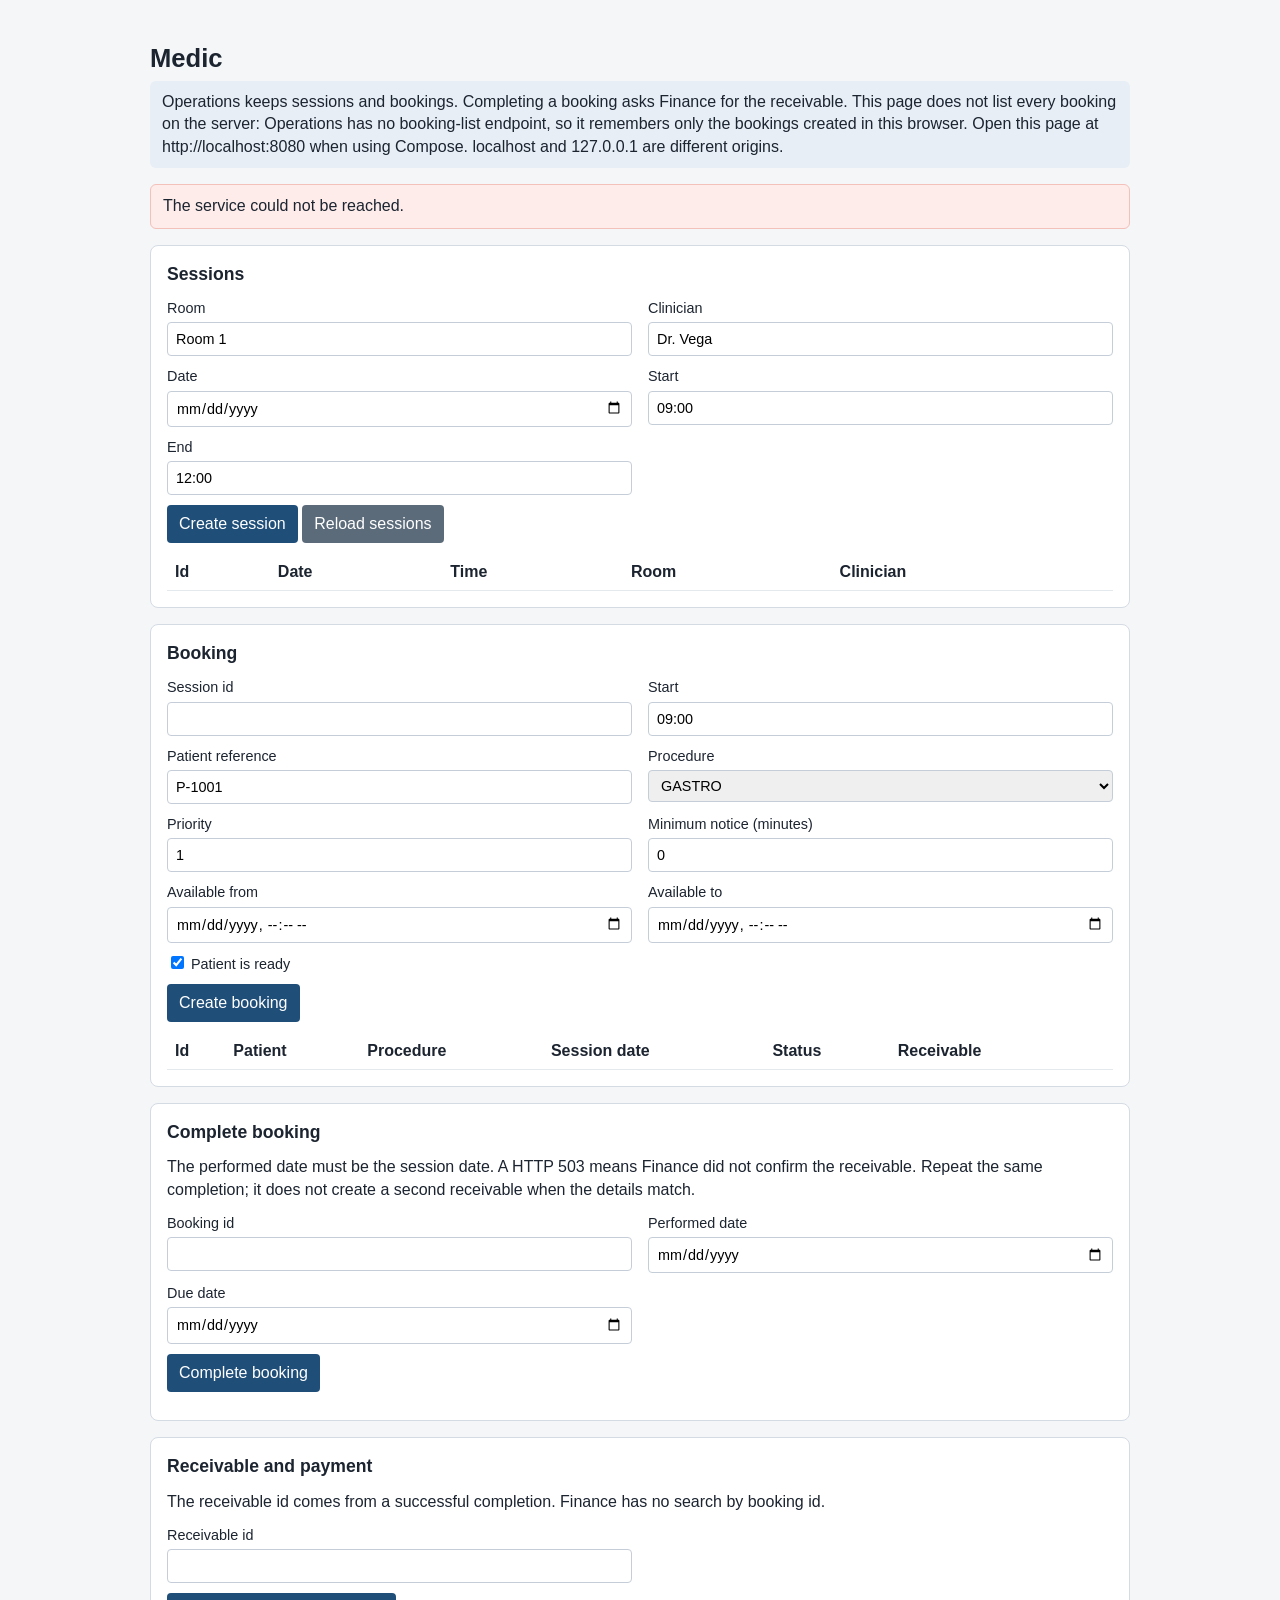
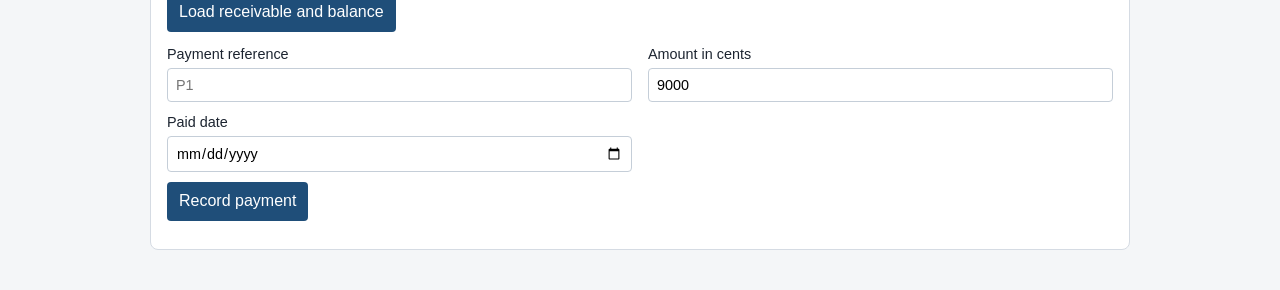
<file: ui/index.html>
<!DOCTYPE html>
<html lang="en">
<head>
  <meta charset="utf-8">
  <meta name="viewport" content="width=device-width, initial-scale=1">
  <title>Medic</title>
  <link rel="stylesheet" href="styles.css">
</head>
<body>
  <main>
    <h1>Medic</h1>
    <p class="note">
      Operations keeps sessions and bookings. Completing a booking asks Finance for the receivable.
      This page does not list every booking on the server: Operations has no booking-list endpoint,
      so it remembers only the bookings created in this browser. Open this page at
      http://localhost:8080 when using Compose. localhost and 127.0.0.1 are different origins.
    </p>
    <div id="message" class="message" role="status"></div>

    <section>
      <h2>Sessions</h2>
      <form id="session-form">
        <label>Room <input name="room_label" required value="Room 1"></label>
        <label>Clinician <input name="clinician_label" required value="Dr. Vega"></label>
        <label>Date <input name="session_date" type="date" required></label>
        <label>Start <input name="start_time" required value="09:00" pattern="[0-9]{2}:[0-9]{2}"></label>
        <label>End <input name="end_time" required value="12:00" pattern="[0-9]{2}:[0-9]{2}"></label>
        <div class="actions">
          <button type="submit">Create session</button>
          <button type="button" class="secondary" id="reload-sessions">Reload sessions</button>
        </div>
      </form>
      <table>
        <thead>
          <tr><th>Id</th><th>Date</th><th>Time</th><th>Room</th><th>Clinician</th></tr>
        </thead>
        <tbody id="sessions"></tbody>
      </table>
    </section>

    <section>
      <h2>Booking</h2>
      <form id="booking-form">
        <label>Session id <input name="session_id" type="number" min="1" required></label>
        <label>Start <input name="start_time" required value="09:00" pattern="[0-9]{2}:[0-9]{2}"></label>
        <label>Patient reference <input name="patient_ref" required value="P-1001"></label>
        <label>Procedure
          <select name="procedure_code">
            <option>GASTRO</option>
            <option>COLONO</option>
          </select>
        </label>
        <label>Priority <input name="priority" type="number" required value="1"></label>
        <label>Minimum notice (minutes) <input name="minimum_notice_minutes" type="number" min="0" required value="0"></label>
        <label>Available from <input name="available_from" type="datetime-local" required></label>
        <label>Available to <input name="available_to" type="datetime-local" required></label>
        <label class="wide"><span><input name="ready" type="checkbox" checked> Patient is ready</span></label>
        <div class="actions"><button type="submit">Create booking</button></div>
      </form>
      <table>
        <thead>
          <tr><th>Id</th><th>Patient</th><th>Procedure</th><th>Session date</th><th>Status</th><th>Receivable</th><th></th></tr>
        </thead>
        <tbody id="bookings"></tbody>
      </table>
    </section>

    <section>
      <h2>Complete booking</h2>
      <p>The performed date must be the session date. A HTTP 503 means Finance did not confirm the receivable. Repeat the same completion; it does not create a second receivable when the details match.</p>
      <form id="complete-form">
        <label>Booking id <input name="booking_id" type="number" min="1" required></label>
        <label>Performed date <input name="performed_date" type="date" required></label>
        <label>Due date <input name="due_date" type="date" required></label>
        <div class="actions"><button type="submit">Complete booking</button></div>
      </form>
    </section>

    <section>
      <h2>Receivable and payment</h2>
      <p>The receivable id comes from a successful completion. Finance has no search by booking id.</p>
      <form id="receivable-form">
        <label>Receivable id <input name="receivable_id" type="number" min="1" required></label>
        <div class="actions"><button type="submit">Load receivable and balance</button></div>
      </form>
      <p id="receivable" class="money"></p>
      <form id="payment-form">
        <label>Payment reference <input name="payment_reference" required placeholder="P1"></label>
        <label>Amount in cents <input name="amount_cents" type="number" min="1" required value="9000"></label>
        <label>Paid date <input name="paid_date" type="date" required></label>
        <div class="actions"><button type="submit">Record payment</button></div>
      </form>
    </section>
  </main>
  <script src="config.js"></script>
  <script src="app.js"></script>
</body>
</html>
</file>
<file: ui/styles.css>
:root {
  color: #1c2430;
  background: #f4f6f8;
  font-family: "Segoe UI", sans-serif;
  line-height: 1.4;
}

body {
  margin: 0;
  padding: 24px;
}

main {
  max-width: 980px;
  margin: 0 auto;
}

h1 {
  margin-bottom: 4px;
  font-size: 1.6rem;
}

h2 {
  margin: 0 0 12px;
  font-size: 1.1rem;
}

p {
  margin: 0 0 12px;
}

.note,
.message {
  padding: 10px 12px;
  border-radius: 6px;
}

.note {
  background: #e7eef6;
}

.message {
  min-height: 1.2em;
  margin: 16px 0;
  background: #fff;
  border: 1px solid #d5dbe3;
}

.message.ok {
  background: #e8f6ee;
  border-color: #b7dfc6;
}

.message.err {
  background: #fdecea;
  border-color: #f3c0ba;
}

section {
  margin: 16px 0;
  padding: 16px;
  background: #fff;
  border: 1px solid #d5dbe3;
  border-radius: 8px;
}

form {
  display: grid;
  grid-template-columns: repeat(2, minmax(0, 1fr));
  gap: 10px 16px;
  margin-bottom: 12px;
}

label {
  display: flex;
  flex-direction: column;
  gap: 4px;
  font-size: 0.9rem;
}

label.wide,
.actions {
  grid-column: 1 / -1;
}

input,
select,
button {
  font: inherit;
}

input,
select {
  padding: 6px 8px;
  border: 1px solid #c5ced8;
  border-radius: 4px;
}

button {
  padding: 8px 12px;
  border: 0;
  border-radius: 4px;
  background: #1f4e79;
  color: #fff;
  cursor: pointer;
}

button.secondary {
  background: #5c6b7a;
}

table {
  width: 100%;
  border-collapse: collapse;
}

th,
td {
  padding: 6px 8px;
  border-bottom: 1px solid #e4e9ee;
  text-align: left;
  vertical-align: top;
}

.status {
  display: inline-block;
  padding: 2px 8px;
  border-radius: 999px;
  background: #eef2f6;
  font-size: 0.85rem;
}

.status.active {
  background: #e7f0fa;
}

.status.completion_pending {
  background: #fff4d6;
}

.status.completed {
  background: #e5f6ea;
}

.status.cancelled {
  background: #f4e8e8;
}

.money {
  white-space: pre-line;
}
</file>
